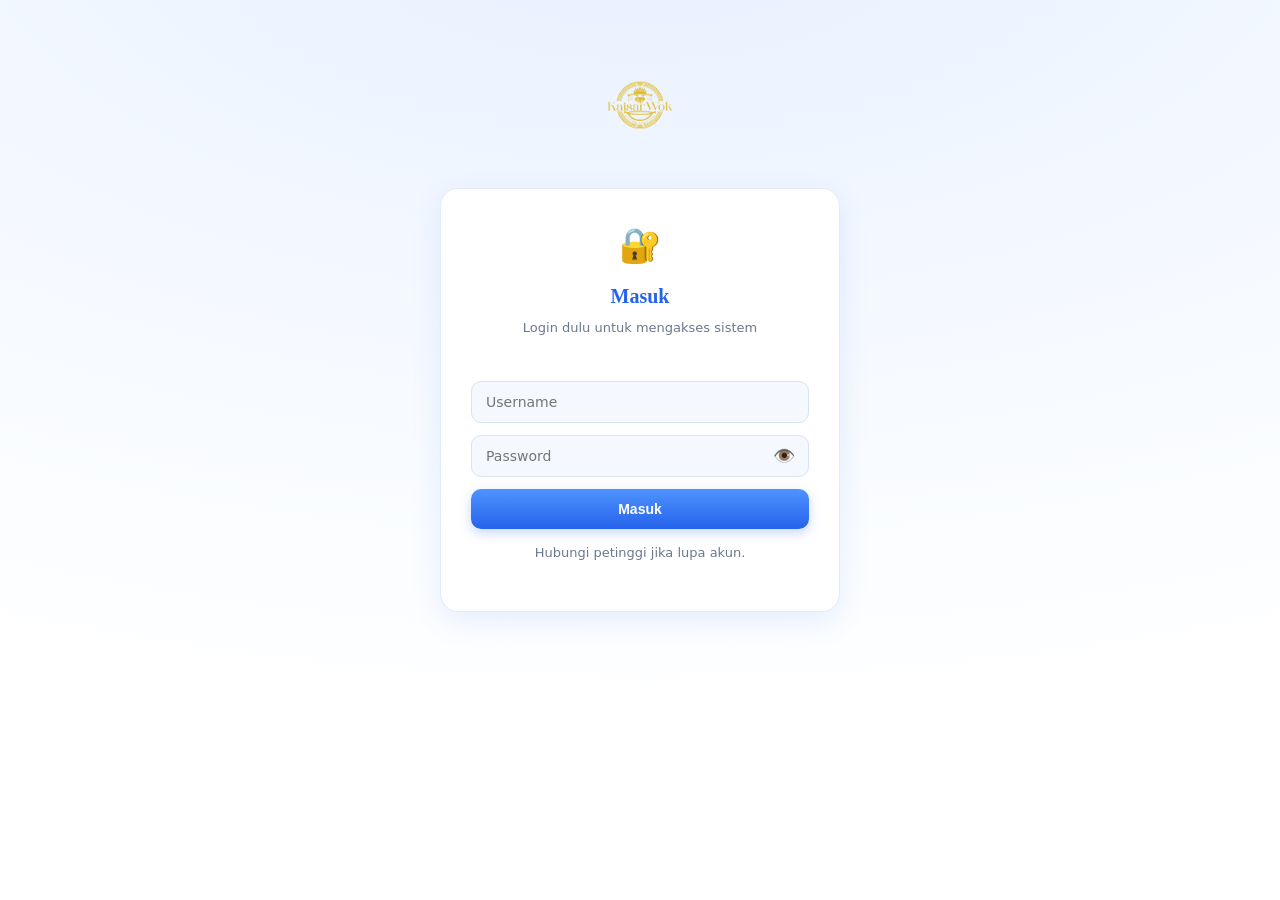
<file: index.html>
<!DOCTYPE html>
<html lang="id">
<head>
<meta charset="UTF-8">
<meta name="viewport" content="width=device-width, initial-scale=1.0">
<title>Kaisar Wok — Daftar Kerjaan</title>
<link rel="stylesheet" href="styles.css">
<script src="auth.js"></script>
</head>
<body>
<div class="container">
  <div class="brand">
    <img src="logo.png" alt="Kaisar Wok" class="brand-logo"
         onload="var f=document.getElementById('bf');if(f)f.style.display='none';"
         onerror="this.remove();">
    <div class="brand-fallback" id="bf">
      <svg class="emblem" viewBox="0 0 100 100" fill="none" stroke="#d4af37" stroke-width="2">
        <circle cx="50" cy="50" r="46" stroke-width="2"/>
        <circle cx="50" cy="50" r="40" stroke-width="1"/>
        <path d="M27 57 Q50 80 73 57" stroke-width="2.6" stroke-linecap="round"/>
        <line x1="22" y1="55.5" x2="30" y2="58" stroke-linecap="round"/>
        <line x1="78" y1="55.5" x2="70" y2="58" stroke-linecap="round"/>
        <path d="M44 52 q-5 -8 1 -13 q5 -4 0 -9" stroke-width="1.6" stroke-linecap="round"/>
        <path d="M52 52 q5 -8 -1 -13 q-5 -4 0 -9" stroke-width="1.6" stroke-linecap="round"/>
      </svg>
      <div class="wordmark">
        <span class="brand-name">Kaisar Wok</span>
        <span class="brand-tag">Imperial Cuisine • Chinese • Indonesia</span>
      </div>
    </div>
  </div>
  <div class="divider"></div>

  <header class="page">
    <h1>Sistem Daftar Kerjaan</h1>
    <p>Pilih halaman sesuai peran kamu</p>
  </header>

  <div class="home-grid">
    <a class="home-card" href="marketing.html">
      <div class="icon">📣</div>
      <h3>Marketing</h3>
      <p>Daftar tugas tim marketing</p>
    </a>
    <a class="home-card" href="staff.html">
      <div class="icon">👨‍🍳</div>
      <h3>Staff Lainnya</h3>
      <p>Daftar tugas staff lain</p>
    </a>
    <a class="home-card" href="kalender.html">
      <div class="icon">📅</div>
      <h3>Kalender</h3>
      <p>Lihat tugas & reservasi per tanggal</p>
    </a>
    <a class="home-card" href="reservasi.html">
      <div class="icon">🍽️</div>
      <h3>Reservasi</h3>
      <p>Catat reservasi tamu per tanggal</p>
    </a>
    <a class="home-card" href="admin.html">
      <div class="icon">👑</div>
      <h3>Petinggi</h3>
      <p>Approve / tolak tugas</p>
    </a>
  </div>

  <p class="note">Tugas dianggap <b style="color:var(--gold-soft)">selesai</b> setelah di-approve petinggi.</p>
</div>
</body>
</html>
</file>
<file: styles.css>
/* ============================================================
   KAISAR WOK — Tema Cerah (Putih + Biru)
   Satu file untuk semua halaman. Ganti warna cukup di sini.
   ============================================================ */
:root{
  --bg1:#e7f0ff; --bg2:#f3f8ff; --bg3:#ffffff;
  --card:#ffffff;
  --ink:#1f2a44;          /* teks utama */
  --muted:#6b7890;        /* teks abu */
  --line:#e3ebf8;         /* garis/border halus */
  --blue:#3b82f6; --blue-deep:#2563eb; --blue-dark:#1d4ed8;
  --blue-soft:#dbe9ff;
  --purple:#7c3aed; --purple-soft:#ede9fe;
  --green:#16a34a; --green-soft:#dcfce7;
  --amber:#b45309; --amber-soft:#fef3c7;
  --gold:#caa53a;         /* hanya untuk wordmark brand */

  /* alias lama supaya inline style di HTML/JS tetap jalan */
  --gold-soft:#2563eb;    /* dulu emas → sekarang biru (aksen teks) */
  --cream:#1f2a44;        /* dulu krem → sekarang teks gelap */
}
*{ box-sizing:border-box; margin:0; padding:0; }
body{
  font-family:'Segoe UI',system-ui,-apple-system,sans-serif;
  background:radial-gradient(130% 90% at 50% -10%, var(--bg1) 0%, var(--bg2) 45%, var(--bg3) 100%);
  background-attachment:fixed;
  color:var(--ink); min-height:100vh; line-height:1.55; padding:24px 16px 70px;
}
.container{ max-width:860px; margin:0 auto; }
.center{ text-align:center; }
.empty{ text-align:center; color:var(--muted); font-size:13px; padding:22px 0; }
.note{ text-align:center; font-size:12px; color:var(--muted); margin-top:24px; }

/* ---------- Topbar ---------- */
.topbar{ max-width:860px; margin:0 auto 26px; display:flex; align-items:center; gap:12px; flex-wrap:wrap; }
.topbar .brand-mini{ display:flex; align-items:center; gap:10px; }
.topbar .logo-mini{ height:48px; width:auto; }
.topbar .emblem-mini{ width:34px; height:34px; }
.topbar .mini-name{ font-family:Georgia,'Times New Roman',serif; font-weight:700; font-size:18px;
  background:linear-gradient(180deg,#e9c463,#caa53a 60%,#a07d1e);
  -webkit-background-clip:text; background-clip:text; color:transparent; }
.topbar .spacer{ flex:1; }
.topbar a{ text-decoration:none; font-size:13px; font-weight:600; padding:7px 15px;
  border-radius:999px; border:1px solid var(--line); color:#33415c;
  background:#ffffff; box-shadow:0 1px 2px rgba(37,99,235,.05); transition:.15s; }
.topbar a:hover{ border-color:var(--blue); color:var(--blue-deep); }
.topbar a.active{ background:linear-gradient(180deg,#4f93ff,#2563eb); color:#fff; border-color:transparent;
  box-shadow:0 3px 10px rgba(37,99,235,.3); }

/* ---------- Header ---------- */
header.page{ text-align:center; margin-bottom:16px; }
header.page h1{ font-family:Georgia,serif; font-size:26px; color:var(--ink); font-weight:700; }
header.page p{ color:var(--muted); margin-top:6px; font-size:14px; }

/* ---------- Brand (beranda) ---------- */
.brand{ text-align:center; margin-bottom:18px; }
.brand-logo{ max-height:120px; max-width:90%; }
.brand-fallback{ display:flex; align-items:center; justify-content:center; gap:18px; flex-wrap:wrap; }
.emblem{ width:84px; height:84px; }
.wordmark{ display:flex; flex-direction:column; align-items:flex-start; }
.brand-name{ font-family:Georgia,'Times New Roman',serif; font-size:46px; font-weight:700; letter-spacing:1px; line-height:1;
  background:linear-gradient(180deg,#edcf7a,#caa53a 55%,#9c7a1c);
  -webkit-background-clip:text; background-clip:text; color:transparent; }
.brand-tag{ font-size:12px; letter-spacing:3px; text-transform:uppercase; color:var(--blue-deep); margin-top:6px; }
.divider{ width:160px; height:2px; margin:22px auto 30px; border-radius:2px;
  background:linear-gradient(90deg,transparent,var(--blue),transparent); }

/* ---------- Home cards ---------- */
.home-grid{ display:grid; grid-template-columns:repeat(auto-fit,minmax(190px,1fr)); gap:18px; margin-top:34px; }
@media (max-width:480px){ .home-grid{ grid-template-columns:1fr; } }
.home-card{ display:block; text-decoration:none; color:inherit; position:relative; background:var(--card);
  border:1px solid var(--line); border-radius:18px; padding:30px 22px; text-align:center;
  box-shadow:0 6px 18px rgba(37,99,235,.07); transition:transform .15s, border-color .15s, box-shadow .15s; overflow:hidden; }
.home-card::before{ content:""; position:absolute; top:0; left:0; right:0; height:4px;
  background:linear-gradient(90deg,#60a5fa,#2563eb,#7c3aed); }
.home-card:hover{ transform:translateY(-5px); border-color:var(--blue);
  box-shadow:0 16px 34px rgba(37,99,235,.18); }
.home-card .icon{ font-size:40px; }
.home-card h3{ font-family:Georgia,serif; margin:12px 0 6px; font-size:19px; color:var(--blue-deep); }
.home-card p{ font-size:13px; color:var(--muted); }

/* ---------- Cards & form ---------- */
.badge-cat{ display:inline-block; font-size:11px; font-weight:700; padding:5px 14px; border-radius:999px;
  margin:0 auto 20px; letter-spacing:1px; text-transform:uppercase; background:var(--blue-soft); color:var(--blue-dark); }
.add-card,.card{ background:var(--card); border:1px solid var(--line); border-radius:18px; padding:20px; margin-bottom:22px;
  box-shadow:0 6px 18px rgba(37,99,235,.06); }
.add-card h3{ font-family:Georgia,serif; font-size:16px; margin-bottom:14px; color:var(--blue-deep); }
.add-row{ display:flex; flex-wrap:wrap; gap:10px; }
.add-row input,.add-row textarea{ padding:12px 14px; border:1px solid #d8e3f5; border-radius:10px;
  font-size:14px; font-family:inherit; background:#f5f9ff; color:var(--ink); }
.add-row input::placeholder,.add-row textarea::placeholder{ color:#9aa7bd; }
.add-row input:focus,.add-row textarea:focus{ outline:none; border-color:var(--blue); background:#fff; box-shadow:0 0 0 3px rgba(37,99,235,.12); }
.add-row textarea{ flex:1 1 100%; resize:vertical; min-height:46px; }
.add-row button{ background:linear-gradient(180deg,#4f93ff,#2563eb); color:#fff; border:none; border-radius:10px;
  padding:12px 24px; font-size:14px; font-weight:700; cursor:pointer; box-shadow:0 4px 12px rgba(37,99,235,.25); }
.add-row button:hover{ filter:brightness(1.05); }
.card h2{ font-family:Georgia,serif; font-size:16px; color:var(--blue-deep); margin-bottom:14px;
  padding-bottom:12px; border-bottom:2px solid #eef3fc; display:flex; align-items:center; gap:8px; flex-wrap:wrap; }
.card h2 .count{ margin-left:auto; font-size:12px; background:var(--blue-soft); padding:3px 11px; border-radius:999px;
  color:var(--blue-dark); font-weight:700; }

/* ---------- Task ---------- */
.task{ border:1px solid #eef2fa; border-radius:14px; padding:14px; margin-bottom:11px; background:#fbfdff; }
.task.done{ background:#f0fdf6; border-color:#bbf7d0; }
.task-top{ display:flex; align-items:flex-start; gap:8px; }
.task-title{ font-size:14px; font-weight:600; flex:1; word-break:break-word; color:var(--ink); }
.task.done .task-title{ text-decoration:line-through; color:var(--muted); }
.badge{ font-size:11px; font-weight:700; padding:3px 10px; border-radius:999px; white-space:nowrap; }
.badge.todo{ background:var(--amber-soft); color:var(--amber); }
.badge.pending{ background:var(--blue-soft); color:var(--blue-dark); }
.badge.approved{ background:var(--green-soft); color:#15803d; }
.task-meta{ font-size:11px; color:var(--muted); margin-top:7px; display:flex; align-items:center; gap:7px; flex-wrap:wrap; }
.task-actions{ display:flex; gap:6px; margin-top:11px; flex-wrap:wrap; }
.task-actions button{ font-size:12px; padding:6px 13px; border-radius:8px; cursor:pointer; border:1px solid transparent; font-weight:600; }
.btn-req{ background:var(--blue-soft); color:var(--blue-dark); border-color:#c9defc; }
.btn-foto{ background:#e0e7ff; color:#4338ca; border-color:#c7d2fe; }
.btn-link{ background:var(--green-soft); color:#15803d; border-color:#bbf7d0; }
.btn-del{ background:#fff; color:var(--muted); border-color:#e3ebf8; margin-left:auto; }
.task-actions button:hover{ filter:brightness(.97); }
.task-actions a.btn-cal,.btn-cal{ display:inline-flex; align-items:center; font-size:12px; padding:6px 13px;
  border-radius:8px; font-weight:600; text-decoration:none; background:var(--purple-soft); color:#6d28d9; border:1px solid #ddd6fe; }
.tasklink{ display:inline-flex; align-items:center; gap:6px; margin-top:10px; font-size:12px;
  color:#15803d; text-decoration:none; word-break:break-all; }
.tasklink:hover{ text-decoration:underline; }

/* ---------- Bukti foto ---------- */
.proof{ display:flex; align-items:center; gap:10px; margin-top:11px; text-decoration:none; }
.proof img{ width:58px; height:58px; object-fit:cover; border-radius:10px; border:1px solid var(--line); }
.proof span{ font-size:11px; color:var(--muted); line-height:1.35; }
.proof b{ color:var(--blue-deep); }
.no-proof{ font-size:11px; color:var(--muted); margin-top:10px; font-style:italic; }

/* ---------- Kalender ---------- */
.cal-head{ display:flex; align-items:center; justify-content:space-between; margin-bottom:18px; gap:10px; }
.cal-title{ font-family:Georgia,serif; font-size:20px; color:var(--blue-deep); text-transform:capitalize; }
.cal-nav{ background:var(--blue-soft); border:1px solid #c9defc; color:var(--blue-dark);
  width:40px; height:40px; border-radius:11px; cursor:pointer; font-size:18px; font-weight:700; transition:.12s; }
.cal-nav:hover{ background:var(--blue-deep); color:#fff; }
.cal-grid{ display:grid; grid-template-columns:repeat(7,1fr); gap:6px; }
.cal-dow{ text-align:center; font-size:11px; color:var(--muted); font-weight:700; text-transform:uppercase; letter-spacing:1px; padding:4px 0 8px; }
.day{ position:relative; aspect-ratio:1/1; border:1px solid #e8eef9; border-radius:12px; background:#f6f9ff;
  color:var(--ink); cursor:pointer; font-family:inherit; display:flex; flex-direction:column; align-items:center;
  justify-content:center; gap:4px; font-size:15px; transition:.12s; }
.day:hover{ border-color:var(--blue); transform:translateY(-1px); box-shadow:0 4px 10px rgba(37,99,235,.12); }
.day.empty{ background:transparent; border:none; cursor:default; }
.day.empty:hover{ transform:none; box-shadow:none; }
.day.has-tasks{ border-color:#cfe0fb; background:#eaf2ff; }
.day.today{ box-shadow:0 0 0 2px var(--blue) inset; }
.day.selected{ background:linear-gradient(180deg,#4f93ff,#2563eb); color:#fff; border-color:transparent; }
.day.selected:hover{ transform:none; }
.day .badges{ display:flex; gap:3px; flex-wrap:wrap; justify-content:center; }
.day .dcount{ font-size:10px; font-weight:800; background:var(--blue-deep); color:#fff; border-radius:999px; padding:0 6px; line-height:15px; min-width:15px; }
.day .rcount{ font-size:9px; font-weight:800; background:var(--purple); color:#fff; border-radius:999px; padding:0 5px; line-height:15px; }
.day.selected .dcount{ background:#fff; color:var(--blue-deep); }
.day.selected .rcount{ background:#fff; color:var(--purple); }
.legend{ text-align:center; font-size:11px; color:var(--muted); margin-top:14px; }
.legend b{ color:var(--purple); }
.cat{ font-size:10px; font-weight:700; padding:2px 8px; border-radius:999px; text-transform:uppercase; letter-spacing:.5px; }
.cat.marketing{ background:#fce7f3; color:#be185d; }
.cat.staff{ background:#dcfce7; color:#15803d; }
.sectitle{ font-size:12px; font-weight:700; color:var(--blue-deep); text-transform:uppercase; letter-spacing:1px; margin:16px 0 8px; }
.sectitle:first-child{ margin-top:0; }

/* ---------- Reservasi (kalender mini) ---------- */
.resv-line{ border:1px solid #e6dcfb; border-radius:12px; padding:12px; margin-bottom:10px; background:#faf7ff; }
.resv-line .rn{ font-size:14px; font-weight:700; color:var(--ink); }
.resv-line .rd{ font-size:12px; color:var(--muted); margin-top:4px; }
.resv-line .rd b{ color:var(--purple); }
.resv-line-actions{ display:flex; gap:6px; margin-top:9px; flex-wrap:wrap; }
.resv-line-actions button{ font-size:11px; padding:5px 11px; border-radius:8px; cursor:pointer; border:1px solid transparent; font-weight:600; }
.btn-edit{ background:var(--purple-soft); color:#6d28d9; border-color:#ddd6fe; }
.btn-del2{ background:#fff; color:#dc2626; border-color:#fecaca; }
.btn-add-resv{ width:100%; background:var(--purple-soft); color:#6d28d9; border:1px dashed #c4b5fd; border-radius:10px;
  padding:10px; font-size:13px; font-weight:700; cursor:pointer; margin-bottom:10px; }
.btn-add-resv:hover{ background:#e4dcfb; }

/* ---------- Reservasi (halaman) ---------- */
.resv{ border:1px solid #eef2fa; border-radius:14px; padding:14px; margin-bottom:11px; background:#fbfdff; }
.resv.past{ opacity:.55; }
.resv-top{ display:flex; align-items:flex-start; gap:8px; }
.resv-name{ font-size:15px; font-weight:700; flex:1; color:var(--ink); }
.resv-name .ic{ color:var(--purple); }
.pax{ font-size:11px; font-weight:700; padding:3px 10px; border-radius:999px; white-space:nowrap; background:var(--purple-soft); color:#6d28d9; }
.resv-when{ font-size:13px; color:var(--ink); margin-top:6px; }
.resv-when b{ color:var(--blue-deep); }
.resv-meta{ font-size:12px; color:var(--muted); margin-top:5px; }
.resv-actions{ display:flex; gap:6px; margin-top:11px; flex-wrap:wrap; }
.resv-actions a,.resv-actions button{ font-size:12px; padding:6px 13px; border-radius:8px; cursor:pointer; border:1px solid transparent;
  font-weight:600; text-decoration:none; display:inline-flex; align-items:center; }
.btn-wa{ background:var(--green-soft); color:#15803d; border-color:#bbf7d0; }
.daygroup{ font-size:12px; font-weight:700; color:var(--blue-deep); text-transform:uppercase; letter-spacing:1px;
  margin:18px 0 10px; padding-bottom:6px; border-bottom:1px dashed var(--line); }
.daygroup:first-child{ margin-top:0; }

/* ---------- Modal ---------- */
.modal-bg{ display:none; position:fixed; inset:0; background:rgba(31,42,68,.45); z-index:60;
  align-items:center; justify-content:center; padding:16px; backdrop-filter:blur(2px); }
.modal-bg.show{ display:flex; }
.modal{ background:#fff; border:1px solid var(--line); border-radius:18px; padding:22px; max-width:430px; width:100%;
  box-shadow:0 24px 60px rgba(31,42,68,.25); }
.modal h3{ font-family:Georgia,serif; font-size:18px; color:var(--blue-deep); margin-bottom:4px; }
.modal .mdate{ font-size:13px; color:var(--purple); margin-bottom:16px; font-weight:700; }
.modal label{ display:block; font-size:12px; color:var(--muted); margin:10px 0 4px; }
.modal input,.modal textarea{ width:100%; padding:11px 13px; border:1px solid #d8e3f5; border-radius:10px;
  font-size:14px; font-family:inherit; background:#f5f9ff; color:var(--ink); }
.modal input:focus,.modal textarea:focus{ outline:none; border-color:var(--blue); background:#fff; box-shadow:0 0 0 3px rgba(37,99,235,.12); }
.modal textarea{ resize:vertical; min-height:44px; }
.modal-row{ display:flex; gap:10px; }
.modal-row > div{ flex:1; }
.modal-actions{ display:flex; gap:10px; margin-top:18px; }
.modal-actions button{ flex:1; border:none; border-radius:10px; padding:12px; font-size:14px; font-weight:700; cursor:pointer; }
.m-save{ background:linear-gradient(180deg,#4f93ff,#2563eb); color:#fff; box-shadow:0 4px 12px rgba(37,99,235,.25); }
.m-cancel{ background:#fff; color:var(--muted); border:1px solid #e3ebf8; }

/* ---------- Login petinggi ---------- */
.login-box{ background:#fff; border:1px solid var(--line); border-radius:18px; padding:30px; max-width:400px; margin:30px auto;
  text-align:center; box-shadow:0 10px 30px rgba(37,99,235,.1); }
.lock{ font-size:34px; }
.login-box h2{ font-family:Georgia,serif; font-size:20px; color:var(--blue-deep); margin:10px 0 6px; }
.login-box p{ font-size:13px; color:var(--muted); margin-bottom:18px; }
.login-box input{ width:100%; padding:12px 14px; border:1px solid #d8e3f5; border-radius:10px; font-size:14px;
  margin-bottom:12px; font-family:inherit; background:#f5f9ff; color:var(--ink); }
.login-box input:focus{ outline:none; border-color:var(--blue); background:#fff; box-shadow:0 0 0 3px rgba(37,99,235,.12); }
.login-box button{ width:100%; background:linear-gradient(180deg,#4f93ff,#2563eb); color:#fff; border:none; border-radius:10px;
  padding:12px; font-size:14px; font-weight:700; cursor:pointer; box-shadow:0 4px 12px rgba(37,99,235,.25); }
.login-box .err{ color:#dc2626; font-size:12px; min-height:16px; margin-bottom:8px; }
.logout-link{ font-size:12px; color:#dc2626; cursor:pointer; text-decoration:underline; }
.pw-wrap{ position:relative; margin-bottom:12px; }
.pw-wrap input{ margin-bottom:0; padding-right:48px; }
.login-box .pw-eye{ position:absolute; right:4px; top:0; height:100%; width:auto; display:flex; align-items:center;
  padding:0 10px; background:transparent; border:none; cursor:pointer; font-size:18px; color:var(--muted); border-radius:0; box-shadow:none; }

/* admin approve/reject */
.btn-approve{ background:linear-gradient(180deg,#34d399,#16a34a); color:#fff; box-shadow:0 3px 10px rgba(22,163,74,.25); }
.btn-reject{ background:#fff; color:#dc2626; border-color:#fecaca; }

/* Panduan ukuran banner/stiker (marketing) */
.ref-card{ background:#fff; border:1px solid var(--line); border-left:4px solid var(--blue);
  border-radius:14px; margin-bottom:22px; box-shadow:0 6px 18px rgba(37,99,235,.06); overflow:hidden; }
.ref-card > summary{ cursor:pointer; list-style:none; padding:16px 18px; font-family:Georgia,serif;
  font-weight:700; font-size:15px; color:var(--blue-deep); display:flex; align-items:center; gap:8px; }
.ref-card > summary::-webkit-details-marker{ display:none; }
.ref-card > summary::after{ content:'▾'; margin-left:auto; transition:transform .2s; }
.ref-card[open] > summary::after{ transform:rotate(180deg); }
.ref-card > summary:hover{ background:#f5f9ff; }
.ref-body{ padding:4px 18px 16px; }
.ref-item{ padding:12px 0; border-bottom:1px dashed var(--line); font-size:14px; color:var(--ink); }
.ref-item:last-child{ border-bottom:none; }
.ref-item b{ color:var(--blue-deep); }
.ref-size{ display:inline-block; background:var(--blue-soft); color:var(--blue-dark); font-weight:700;
  padding:3px 11px; border-radius:999px; font-size:12.5px; margin:5px 6px 0 0; }
.ref-note{ color:var(--muted); font-size:12.5px; margin-top:5px; }
.ref-sub{ margin:7px 0 0 16px; font-size:13.5px; }
.ref-sub li{ margin:4px 0; }
.ref-wrap{ overflow-x:auto; }
.ref-table{ width:100%; border-collapse:collapse; font-size:13.5px; min-width:520px; }
.ref-table th,.ref-table td{ text-align:left; padding:10px 12px; border-bottom:1px solid var(--line); vertical-align:top; }
.ref-table thead th{ background:var(--blue-soft); color:var(--blue-dark); font-weight:700; font-size:12px;
  text-transform:uppercase; letter-spacing:.5px; }
.ref-table tbody tr:nth-child(even){ background:#f7faff; }
.ref-table .uk{ font-weight:700; color:var(--blue-deep); white-space:nowrap; }
.ref-table .no{ color:var(--muted); font-weight:700; text-align:center; width:34px; }
.ref-table.two{ min-width:320px; }
.ref-table.two td:first-child{ font-weight:700; color:var(--blue-deep); width:38%; white-space:nowrap; }
.ref-cat-title{ font-family:Georgia,serif; font-weight:700; color:var(--blue-deep); font-size:14px; margin:20px 0 8px; }
/* Catatan yang bisa diedit */
.notes-wrap{ overflow-x:auto; }
.notes-table{ width:100%; border-collapse:collapse; font-size:13.5px; min-width:320px; }
.notes-table th,.notes-table td{ border:1px solid var(--line); padding:0; vertical-align:top; }
.notes-table th{ background:var(--blue-soft); }
.notes-cell{ padding:9px 11px; min-height:21px; outline:none; }
.notes-cell:focus{ background:#eef5ff; box-shadow:inset 0 0 0 2px var(--blue); border-radius:4px; }
.notes-th{ display:flex; align-items:center; }
.notes-th .notes-cell{ flex:1; font-weight:700; color:var(--blue-dark); }
.notes-delcol,.notes-delrow{ background:transparent; border:none; color:#dc2626; cursor:pointer; font-size:15px; padding:4px 8px; line-height:1; }
.notes-actions-col{ width:34px; text-align:center; }
.notes-toolbar{ display:flex; gap:8px; margin-top:12px; flex-wrap:wrap; align-items:center; }
.notes-btn{ font-size:12.5px; font-weight:700; padding:8px 14px; border-radius:8px; cursor:pointer; border:1px solid var(--line); background:#fff; color:var(--blue-deep); }
.notes-btn:hover{ border-color:var(--blue); }
.notes-save{ background:linear-gradient(180deg,#4f93ff,#2563eb); color:#fff; border-color:transparent; }
.notes-status{ font-size:12px; color:var(--muted); margin-left:auto; }
.catatan-box{ width:100%; min-height:130px; resize:vertical; padding:14px; border:1px solid #d8e3f5;
  border-radius:12px; font-size:14px; font-family:inherit; line-height:1.6; background:#f7faff; color:var(--ink); }
.catatan-box:focus{ outline:none; border-color:var(--blue); background:#fff; box-shadow:0 0 0 3px rgba(37,99,235,.12); }
.catatan-box::placeholder{ color:#9aa7bd; }

/* user chip (login) */
.kw-user{ font-size:12px; color:var(--muted); display:inline-flex; align-items:center; gap:8px; font-weight:600; }
.kw-user a{ color:#dc2626; text-decoration:underline; font-weight:700; cursor:pointer; }
.kw-user-fixed{ position:fixed; top:12px; right:14px; background:#fff; border:1px solid var(--line);
  border-radius:999px; padding:6px 14px; font-size:12px; color:var(--muted); font-weight:600;
  box-shadow:0 4px 12px rgba(37,99,235,.12); z-index:40; display:flex; align-items:center; gap:8px; }
.kw-user-fixed a{ color:#dc2626; text-decoration:underline; font-weight:700; cursor:pointer; }
</file>
